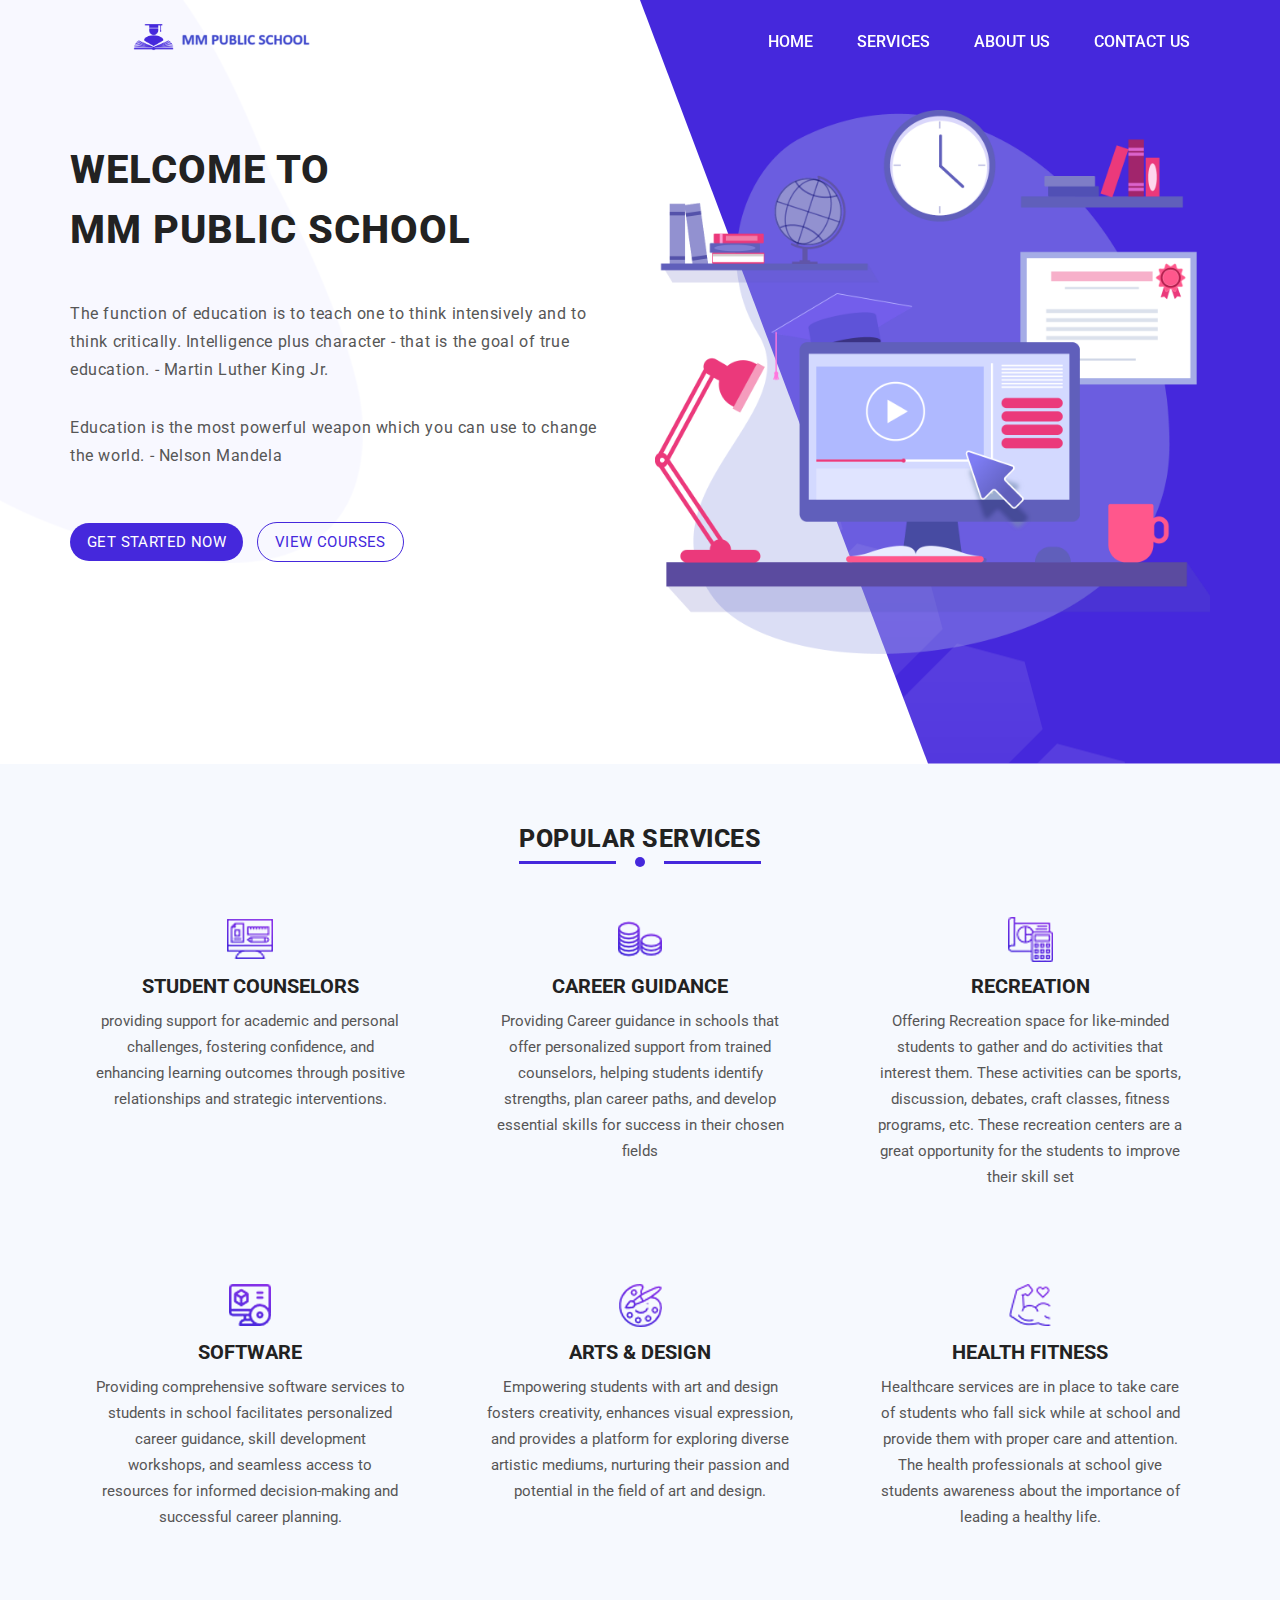
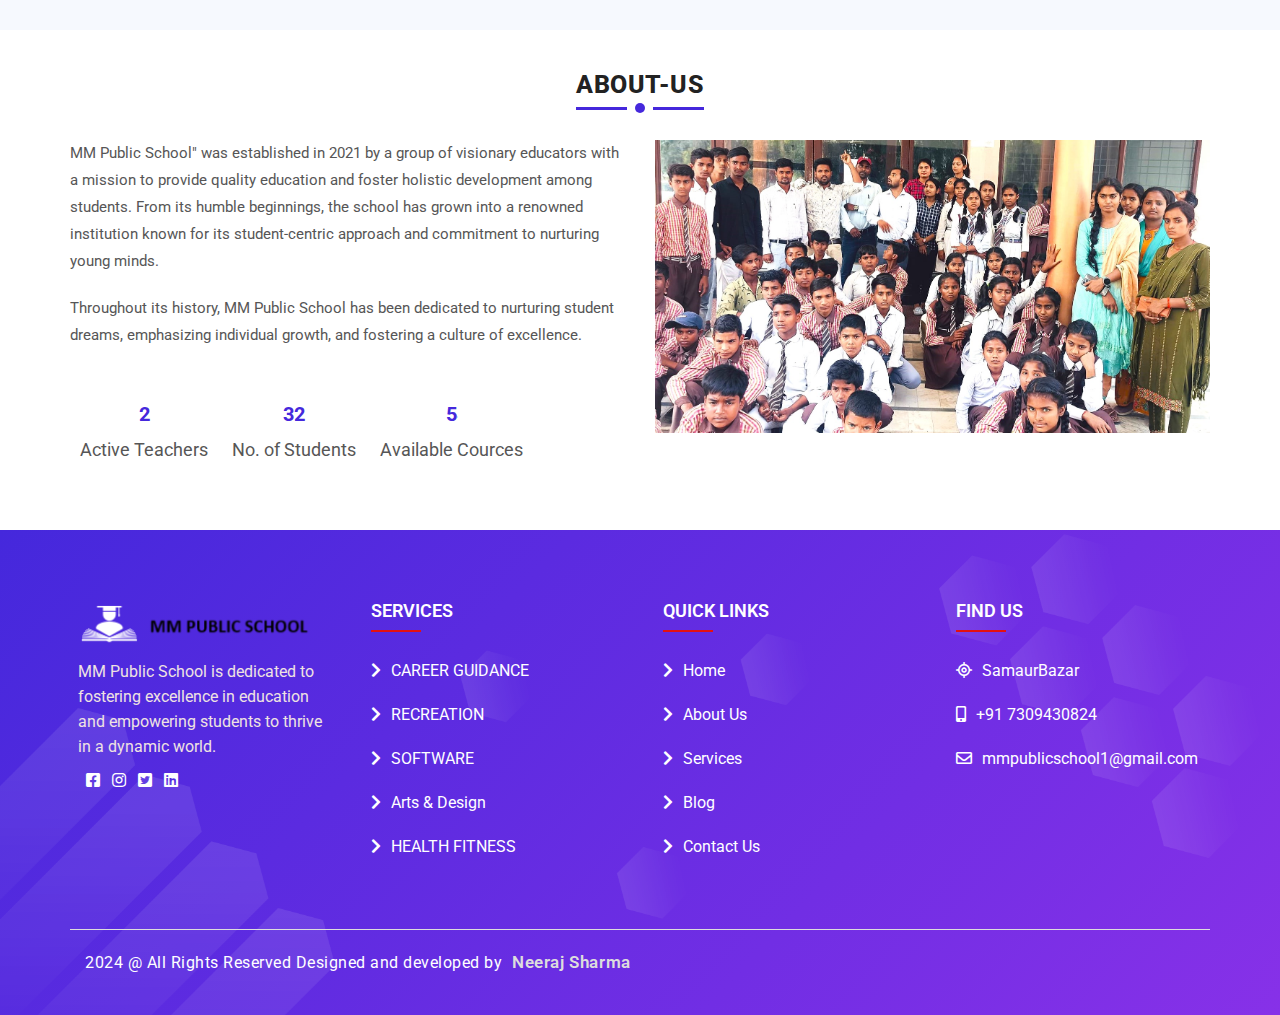
<file: index.html>
<!doctype html>
<html lang="en">

<head>
    <meta charset="utf-8">
    <meta name="viewport" content="width=device-width, initial-scale=1, shrink-to-fit=no">
    <title>School</title>
    <link rel="stylesheet" href="assets/css/bootstrap.min.css">
    <link rel="stylesheet" href="assets/css/all.min.css">
    <link rel="stylesheet" href="assets/css/style.css">
</head>

<body>

<!-- ======================header started====================== -->
    
    <header>
        <div class="my-nav">
            <div class="container">
                <div class="row">
                    <div class="nav-items">
                        <div class="menu-toggle"></div>
                        <div class="logo">
                            <img class="hide-scrol" src="assets/images/logo.png">
                            <img class="fixed-scrol" src="assets/images/logo-01.png">
                        </div>
                        <div class="menu-items">
                            <div class="menu">
                                <ul>
                                    <li><a href="index.html">Home</a></li>
                                    <li><a href="services.html">Services</a></li>
                                    <li><a href="about-us.html">About Us</a></li>
                                    
                                  <!--  <li><a href="blog.html">Blog</a></li> -->
                                    <li><a href="contact-us.html">Contact Us</a></li>
                                </ul>
                            </div>
                        </div>
                    </div>
                </div>
            </div>
        </div>
    </header>

    <!-- ================**Banner Section**================ -->

    <section class="banner">
        <div class="banner-wrapper-main"></div>
        <div class="container">
            <div class="row">
                <div class="slider-wrapper">
                    <div class="box-01">
                        <div class="content">
                            <h1>Welcome To <br>MM Public School</h1>
                            <p>The function of education is to teach one to think intensively and to think critically.
                                Intelligence plus character - that is the goal of true education. - Martin Luther King Jr.</p>

                            <p>Education is the most powerful weapon which you can use to change the world. - Nelson Mandela</p>    

                            <div class="btn-001">
                                <ul>
                                    <li><a href="#">GET STARTED NOW</a></li>
                                    <li><a href="#">VIEW COURSES</a></li>
                                </ul>
                            </div>
                        </div>
                    </div>
                    <div class="box-01">
                        <div class="slider-image">
                            <img src="assets/images/slider/1.png">
                        </div>
                    </div>
                </div>
            </div>
        </div>
    </section>

    <!-- ================**Category Section**================ -->

    <section class="bg-01">
        <div class="container">
            <div class="row">
                <div class="heading">
                    <h2>Popular Services</h2>
                    <span></span>
                </div>

                <div class="col-lg-4 col-md-4 col-sm-6 col-xs-12">
                    <div class="category-box">
                        <div class="my-card">
                            <ul>
                                <li>
                                    <img src="assets/images/icons/design.png">
                                    <h3>Student Counselors
                                    </h3>
                                    <p>
                                        providing support for academic and personal challenges, 
                                        fostering confidence, and enhancing 
                                        learning outcomes through positive relationships and strategic interventions.</p>

                                </li>
                            </ul>
                        </div>
                    </div>
                </div>

                <div class="col-lg-4 col-md-4 col-sm-6 col-xs-12">
                    <div class="category-box">
                        <div class="my-card">
                            <ul>
                                <li>
                                    <img src="assets/images/icons/coin.png">
                                    <h3>Career Guidance 
                                    </h3>
                                    <p>Providing Career guidance  in schools that offer personalized support from trained counselors,
                                         helping students identify strengths,
                                         plan career paths, and develop essential skills for success in their chosen fields</p>
                
                                </li>
                            </ul>
                        </div>
                    </div>
                </div>

                <div class="col-lg-4 col-md-4 col-sm-6 col-xs-12">
                    <div class="category-box">
                        <div class="my-card">
                            <ul>
                                <li>
                                    <img src="assets/images/icons/budget.png">
                                    <h3>Recreation </h3>
                                    <p>Offering Recreation space for like-minded students to gather and do activities that interest them. 
                                        These activities can be sports, discussion, debates, craft classes, fitness programs, etc.
                                        These recreation centers are a great opportunity for the students to improve their skill set </p>
                
                                </li>
                            </ul>
                        </div>
                    </div>
                </div>

                <div class="col-lg-4 col-md-4 col-sm-6 col-xs-12">
                    <div class="category-box">
                        <div class="my-card">
                            <ul>
                                <li>
                                    <img src="assets/images/icons/monitor.png">
                                    <h3>software</h3>
                                    <p>Providing comprehensive software services to students in school facilitates personalized career guidance, 
                                        skill development workshops, 
                                        and seamless access to resources for informed decision-making and successful career planning.</p>
                
                                </li>
                            </ul>
                        </div>
                    </div>
                </div>

                <div class="col-lg-4 col-md-4 col-sm-6 col-xs-12">
                    <div class="category-box">
                        <div class="my-card">
                            <ul>
                                <li>
                                    <img src="assets/images/icons/art.png">
                                    <h3>arts & design</h3>
                                    <p>Empowering students with art and design fosters creativity, enhances visual expression, 
                                        and provides a platform for 
                                        exploring diverse artistic mediums, nurturing their passion and potential in the field of art and design.</p>
                
                                </li>
                            </ul>
                        </div>
                    </div>
                </div>

              <!--  <div class="col-lg-4 col-md-4 col-sm-6 col-xs-12">
                    <div class="category-box">
                        <div class="my-card">
                            <ul>
                                <li>
                                    <img src="assets/images/icons/mail.png">
                                    <h3>Language Laboratories</h3>
                                    <p>Providing Language skills for students to express themselves and convey their ideas and opinions to others. 
                                        Language labs will have audio and visual tools to improve the language skills of students.</p>
                
                                </li>
                            </ul>
                        </div>
                    </div>
                </div> 

                <div class="col-lg-4 col-md-4 col-sm-6 col-xs-12">
                    <div class="category-box">
                        <div class="my-card">
                            <ul>
                                <li>
                                    <img src="assets/images/icons/photo.png">
                                    <h3>photography</h3>
                                    <p>Lorem ipsum dolor sit amet consectetur adipisicing elit.
                                        Facilis molestias excepturi fugit, similique laborum necessitatibus?</p>
                
                                </li>
                            </ul>
                        </div>
                    </div>
                </div> -->

                <div class="col-lg-4 col-md-4 col-sm-6 col-xs-12">
                    <div class="category-box">
                        <div class="my-card">
                            <ul>
                                <li>
                                    <img src="assets/images/icons/gym.png">
                                    <h3>health fitness</h3>
                                    <p>Healthcare services are in place to take care of students who fall sick while at school and provide them with proper care
                                         and attention. 
                                        The health professionals at school give students awareness about the importance of leading a healthy life.</p>
                
                                </li>
                            </ul>
                        </div>
                    </div>
                </div>

               <!-- <div class="col-lg-4 col-md-4 col-sm-6 col-xs-12">
                    <div class="category-box">
                        <div class="my-card">
                            <ul>
                                <li>
                                    <img src="assets/images/icons/account.png">
                                    <h3>lifestyle</h3>
                                    <p>Lorem ipsum dolor sit amet consectetur adipisicing elit.
                                        Facilis molestias excepturi fugit, similique laborum necessitatibus?</p>
                
                                </li>
                            </ul>
                        </div>
                    </div>
                </div>
            </div>
        </div>-->
    </section>

  <!-- ================**calculation Section**================ -->

  <section class="bg-02">
      <div class="container">
          <div class="row">
            <div class="heading">
                <h2>About-US</h2>
                <span></span>
            </div>
              <div class="col-lg-6 col-md-6 col-12">
                  <div class="cal-box">
                      <p>MM Public School" was established in 2021 by a group of visionary educators with a mission to provide 
                        quality education and foster holistic development among students. From its humble beginnings,
                        the school has grown into a renowned institution known for its student-centric 
                        approach and commitment to nurturing young minds.</p>

                        <p>Throughout its history, MM Public School has been dedicated to nurturing student dreams, 
                            emphasizing individual growth, and fostering a culture of excellence.</p>

                            <ol>
                                <li>
                                    <div class="_lk_bg_cd">
                                        <div class="counting" data-count="10">10+</div>
                                        <h5>Active Teachers</h5>
                                    </div>
                                </li>

                                <li>
                                    <div class="_lk_bg_cd">
                                        <div class="counting" data-count="130">130+</div>
                                        <h5>No. of Students</h5>
                                    </div>
                                </li>

                                <li>
                                    <div class="_lk_bg_cd">
                                        <div class="counting" data-count="20">20+</div>
                                        <h5>Available Cources</h5>
                                    </div>
                                </li>
                            </ol>
                  </div>
              </div>

              <div class="col-lg-6 col-md-6 col-12">
                <div class="cal-box">
                    <img src="assets/images/slider/mmschool.jpg">
                </div>
              </div>
          </div>
      </div>
  </section>

  <!-- ================**Team Section**================ -->

 <!--   <section class="bg-03">
        <div class="container">
            <div class="row">
                <div class="heading">
                    <h2>our team</h2>
                    <span></span>
                </div>

                <div class="col-lg-3 col-md-4 col-sm-6 col-6">
                    <div class="team-main-box">
                        <img src="assets/images/team/Rajeevsh.jpg">
                        <div class="team-content-box">
                            <h3>Rajeev Kumar Sharma</h3>
                            <b>Principal</b>
                            <b>7309430824</b>
                        </div>
                    </div>
                </div>

                <div class="col-lg-3 col-md-4 col-sm-6 col-6">
                    <div class="team-main-box">
                        <img src="assets/images/team/Rajeevsh.jpg">
                        <div class="team-content-box">
                            <h3>B.K. Singh</h3>
                            <b>Director</b>
                            <b>7054838932</b>
                        </div>
                    </div>
                </div>

                <div class="col-lg-3 col-md-4 col-sm-6 col-6">
                    <div class="team-main-box">
                        <img src="assets/images/team/Rajeevsh.jpg">
                        <div class="team-content-box">
                            <h3>Ranvijay Kumar Singh</h3>
                            <b>Managing Director</b>
                            <b>8874223764</b>
                        </div>
                    </div>
                </div>

                

             <div class="col-lg-3 col-md-4 col-sm-6 col-6">
                    <div class="team-main-box">
                        <img src="assets/images/team/Rajeevsh.jpg">
                        <div class="team-content-box">
                            <h3>Rajeev Sharma</h3>
                            <b>Principal</b>
                        </div>
                    </div>
                </div>
            </div>
        </div>
    </section> -->

    <!-- ================**Blog Section**================ -->

   <!-- <section class="bg-04">
        <div class="container">
            <div class="row">
                <div class="heading">
                    <h2>our news</h2>
                    <span></span>
                </div>

                <div class="col-lg-4 col-md-4 col-sm-6 col-12">
                    <article class="blog-sub">
                        <div class="blog-content">
                            <img src="assets/images/blog/img-02.jpg">
                        </div>
                        <div class="blog-content-section">
                            <div class="blo-content-title">
                                <h4>The National Minimum Wage Is An Important Part</h4>
                                <p>Lorem, ipsum dolor sit amet consectetur adipisicing elit. Neque at numquam, asperiores aut praesentium
                                    facilis ratione! Voluptatibus neque dignissimos ipsa atque veniam sint omnis in blanditiis, nemo fugit
                                    animi assumenda.</p>
                            </div>
                            <div class="blog-admin">
                                <ol>
                                    <li><i class="fal fa-user-tie"></i> By Admin</li>
                                    <li><i class="fal fa-calendar-alt"></i> july 28, 2020</li>
                                </ol>
                            </div>
                        </div>
                    </article>
                </div>

                <div class="col-lg-4 col-md-4 col-sm-6 col-12">
                    <article class="blog-sub">
                        <div class="blog-content">
                            <img src="assets/images/blog/img-03.jpg">
                        </div>
                        <div class="blog-content-section">
                            <div class="blo-content-title">
                                <h4>The National Minimum Wage Is An Important Part</h4>
                                <p>Lorem, ipsum dolor sit amet consectetur adipisicing elit. Neque at numquam, asperiores aut
                                    praesentium
                                    facilis ratione! Voluptatibus neque dignissimos ipsa atque veniam sint omnis in blanditiis, nemo
                                    fugit
                                    animi assumenda.</p>
                            </div>
                            <div class="blog-admin">
                                <ol>
                                    <li><i class="fal fa-user-tie"></i> By Admin</li>
                                    <li><i class="fal fa-calendar-alt"></i> july 28, 2020</li>
                                </ol>
                            </div>
                        </div>
                    </article>
                </div>

                <div class="col-lg-4 col-md-4 col-sm-6 col-12">
                    <article class="blog-sub">
                        <div class="blog-content">
                            <img src="assets/images/blog/img-01.jpg">
                        </div>
                        <div class="blog-content-section">
                            <div class="blo-content-title">
                                <h4>The National Minimum Wage Is An Important Part</h4>
                                <p>Lorem, ipsum dolor sit amet consectetur adipisicing elit. Neque at numquam, asperiores aut
                                    praesentium
                                    facilis ratione! Voluptatibus neque dignissimos ipsa atque veniam sint omnis in blanditiis, nemo
                                    fugit
                                    animi assumenda.</p>
                            </div>
                            <div class="blog-admin">
                                <ol>
                                    <li><i class="fal fa-user-tie"></i> By Admin</li>
                                    <li><i class="fal fa-calendar-alt"></i> july 28, 2020</li>
                                </ol>
                            </div>
                        </div>
                    </article>
                </div>
            </div>
        </div>
    </section> -->  

    <!-- ================**Footer**================ -->

    <footer>
        <div class="container">
            <div class="row">
                <div class="col-lg-3 col-md-3 col-sm-4 col-xs-6">
                    <div class="_kl_ds_we">
                        <div class="head-footer">
                            <img src="assets/images/logo-01.png">
                            <p>MM Public School is dedicated to fostering excellence in education 
                                and empowering students to thrive in a dynamic world.</p>
                            <ol>
                                <li><i class="fab fa-facebook-square"></i></li>
                                <li><i class="fab fa-instagram"></i></li>
                                <li><i class="fab fa-twitter-square"></i></li>
                                <li><i class="fab fa-linkedin"></i></li>
                            </ol>
                        </div>
                    </div>
                </div>
    
                <div class="col-lg-3 col-md-3 col-sm-4 col-xs-6">
                    <div class="_kl_ds_we">
                        <div class="head-footer">
                            <h3>Services</h3>
                            <ul>
                                <li><i class="fas fa-chevron-right"></i>CAREER GUIDANCE
                                </li>
                                <li><i class="fas fa-chevron-right"></i>RECREATION
                                </li>
                                <li><i class="fas fa-chevron-right"></i>SOFTWARE</li>
                                <li><i class="fas fa-chevron-right"></i>Arts & Design</li>
                                <li><i class="fas fa-chevron-right"></i>HEALTH FITNESS
                                </li>
                            </ul>
                        </div>
                    </div>
                </div>
    
                <div class="col-lg-3 col-md-3 col-sm-4 col-xs-6">
                    <div class="_kl_ds_we">
                        <div class="head-footer">
                            <h3>Quick links</h3>
                            <ul>
                               <!-- <li><i class="fas fa-chevron-right"></i><a href="index.html">Home</a></li> -->
                                <li><i class="fas fa-chevron-right"></i>Home</li>
                                <li><i class="fas fa-chevron-right"></i>About Us</li>
                                <li><i class="fas fa-chevron-right"></i>Services</li>
                                <li><i class="fas fa-chevron-right"></i>Blog</li>
                                <li><i class="fas fa-chevron-right"></i>Contact Us</li>
                            </ul>
                        </div>
                    </div>
                </div>
    
                <div class="col-lg-3 col-md-3 col-sm-4 col-xs-6">
                    <div class="_kl_ds_we">
                        <div class="head-footer">
                            <h3>find us</h3>
                            <ul class="un-hover">
                                <li><i class="far fa-location"></i>SamaurBazar</li>
                                <li><i class="fas fa-mobile-alt"></i>+91 7309430824</li>
                                <li><i class="far fa-envelope"></i>mmpublicschool1@gmail.com</li>
                            </ul>
                        </div>
                    </div>
                </div>
                <div class="col-12">
                    <div class="row _pl_we_sq">
                        <div class="col-12">
                            <div class="last-01">
                                <p>2024 @ All Rights Reserved Designed and developed by<a href="https://www.linkedin.com/in/neeraj-kumar-sharma-a4734b280/">Neeraj Sharma</a></p>
                            </div>
                        </div>
                    </div>
                </div>
            </div>
        </div>
    </footer>

</body>
<script src="assets/js/jquery-3.2.1.min.js"></script>
<script src="assets/js/popper.min.js"></script>
<script src="assets/js/bootstrap.min.js"></script>
<script src="assets/js/script.js"></script>
</html>
</file>
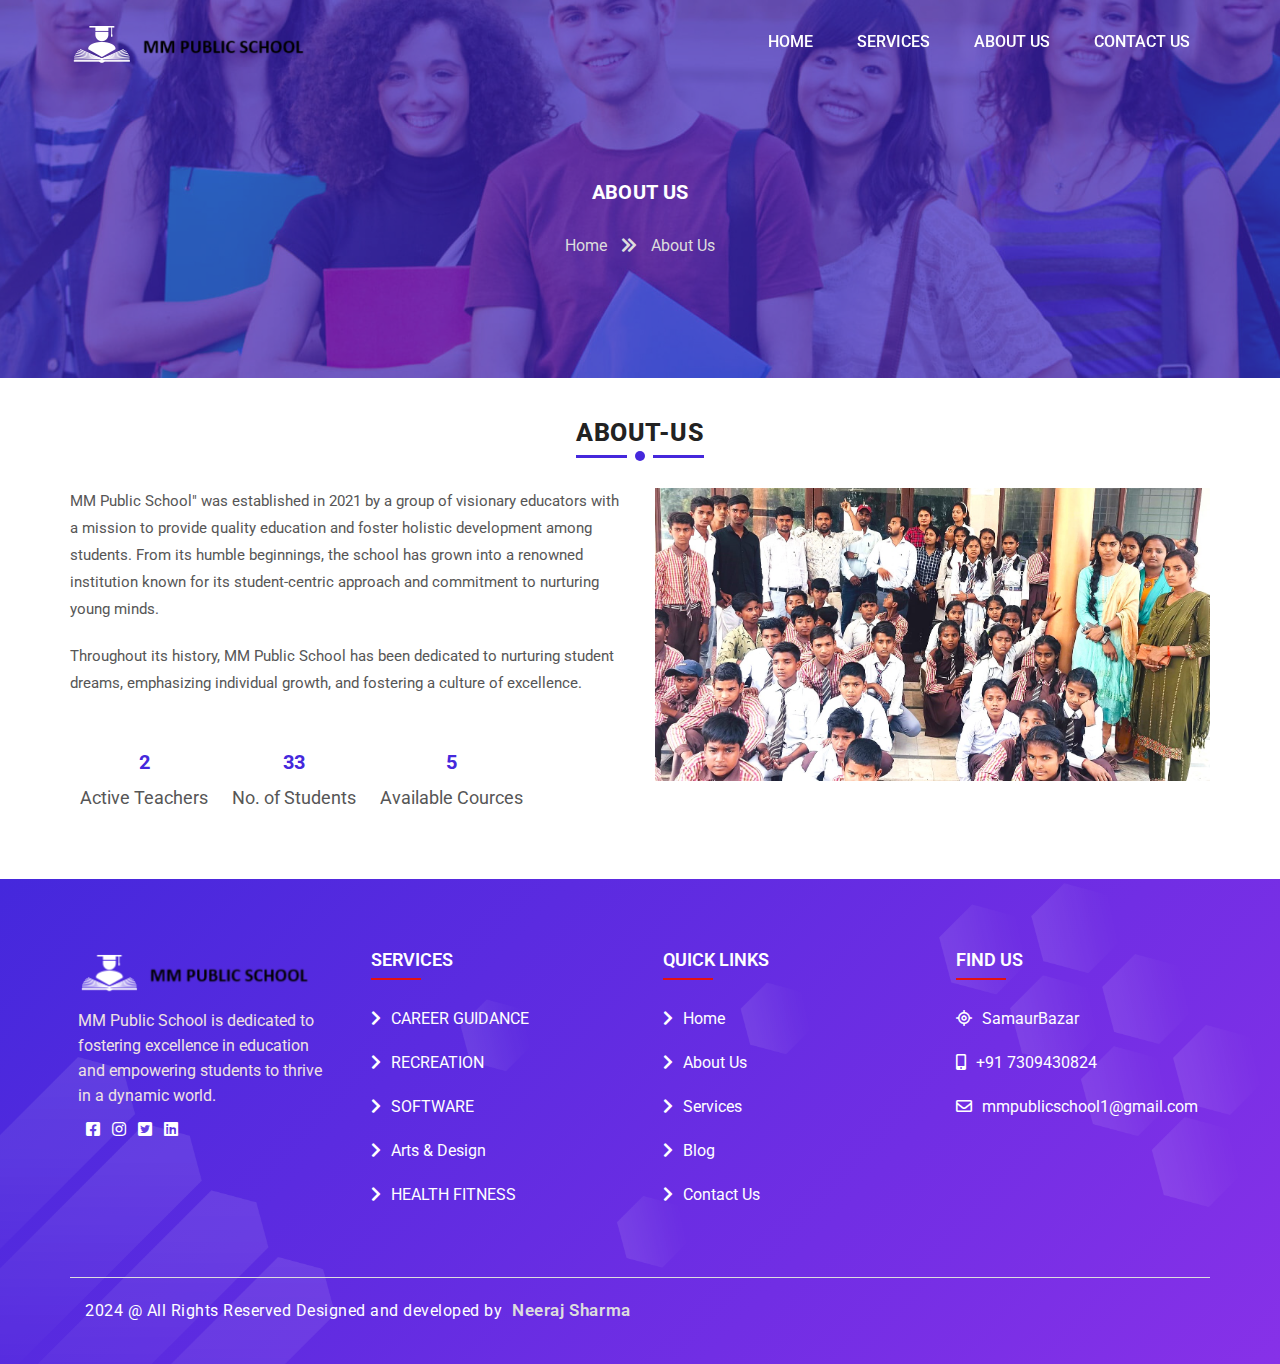
<file: about-us.html>
<!doctype html>
<html lang="en">

<head>
    <meta charset="utf-8">
    <meta name="viewport" content="width=device-width, initial-scale=1, shrink-to-fit=no">
    <title>School</title>
    <link rel="stylesheet" href="assets/css/bootstrap.min.css">
    <link rel="stylesheet" href="assets/css/all.min.css">
    <link rel="stylesheet" href="assets/css/style.css">
</head>

<body>


    <!-- ======================header started====================== -->
    
    <header>
        <div class="my-nav">
            <div class="container">
                <div class="row">
                    <div class="nav-items">
                        <div class="menu-toggle"></div>
                        <div class="logo">
                            <img class="hide-scrol" style="display:none;" src="assets/images/logo.png">
                            <img class="fixed-scrol" style="display:block;" src="assets/images/logo-01.png">
                        </div>
                        <div class="menu-items">
                            <div class="menu">
                                <ul>
                                    <li><a href="index.html">Home</a></li>
                                    <li><a href="services.html">Services</a></li>
                                    <li><a href="about-us.html">About Us</a></li>
                                    <!-- <li><a href="blog.html">Blog</a></li>-->
                                    <li><a href="contact-us.html">Contact Us</a></li>
                                </ul>
                            </div>
                        </div>
                    </div>
                </div>
            </div>
        </div>
    </header>

    <section class="abt-01">
        <div class="container">
            <div class="row">
                <div class="col-12">
                    <div class="seting">
                        <h3>About us</h3>
                        <ol>
                            <li>Home <i class="fas fa-chevron-double-right"></i></li>
                            <li>About Us</li>
                        </ol>
                    </div>
                </div>
            </div>
        </div>
    </section>

    <!-- ================**calculation Section**================ -->
    
    <section class="bg-02">
        <div class="container">
            <div class="row">
                <div class="heading">
                    <h2>About-US</h2>
                    <span></span>
                </div>
                <div class="col-lg-6 col-md-6 col-12">
                    <div class="cal-box">
                        <p>MM Public School" was established in 2021 by a group of visionary educators with a mission to provide 
                            quality education and foster holistic development among students. From its humble beginnings,
                            the school has grown into a renowned institution known for its student-centric 
                            approach and commitment to nurturing young minds.</p>
    
                        <p>Throughout its history, MM Public School has been dedicated to nurturing student dreams, 
                            emphasizing individual growth, and fostering a culture of excellence. </p>
    
                        <ol>
                            <li>
                                <div class="_lk_bg_cd">
                                    <div class="counting" data-count="10">10+</div>
                                    <h5>Active Teachers</h5>
                                </div>
                            </li>
    
                            <li>
                                <div class="_lk_bg_cd">
                                    <div class="counting" data-count="130">130+</div>
                                    <h5>No. of Students</h5>
                                </div>
                            </li>
    
                            <li>
                                <div class="_lk_bg_cd">
                                    <div class="counting" data-count="20">20+</div>
                                    <h5>Available Cources</h5>
                                </div>
                            </li>
                        </ol>
                    </div>
                </div>
    
                <div class="col-lg-6 col-md-6 col-12">
                    <div class="cal-box">
                        <img src="assets/images/slider/mmschool.jpg">
                    </div>
                </div>
            </div>
        </div>
    </section>

    <!-- ================**Team Section**================ -->
    
  <!-- <section class="bg-03">
        <div class="container">
            <div class="row">
                <div class="heading">
                    <h2>our team</h2>
                    <span></span>
                </div>

                <div class="col-lg-3 col-md-4 col-sm-6 col-6">
                    <div class="team-main-box">
                        <img src="assets/images/team/Rajeevsh.jpg">
                        <div class="team-content-box">
                            <h3>Rajeev Kumar Sharma</h3>
                            <b>Principal</b>
                            <b>7309430824</b>
                        </div>
                    </div>
                </div>

                <div class="col-lg-3 col-md-4 col-sm-6 col-6">
                    <div class="team-main-box">
                        <img src="assets/images/team/Rajeevsh.jpg">
                        <div class="team-content-box">
                            <h3>B.K. Singh</h3>
                            <b>Director</b>
                            <b>7054838932</b>
                        </div>
                    </div>
                </div>

                <div class="col-lg-3 col-md-4 col-sm-6 col-6">
                    <div class="team-main-box">
                        <img src="assets/images/team/Rajeevsh.jpg">
                        <div class="team-content-box">
                            <h3>Ranvijay Kumar Singh</h3>
                            <b>Managing Director</b>
                            <b>8874223764</b>
                        </div>
                    </div>
                </div>

             <div class="col-lg-3 col-md-4 col-sm-6 col-6">
                    <div class="team-main-box">
                        <img src="assets/images/team/Rajeevsh.jpg">
                        <div class="team-content-box">
                            <h3>Rajeev Sharma</h3>
                            <b>Principal</b>
                        </div>
                    </div>
                </div>
            </div>
        </div>
    </section>-->
    <!-- ================**Footer**================ -->
    
    <footer>
        <div class="container">
            <div class="row">
                <div class="col-lg-3 col-md-3 col-sm-4 col-xs-6">
                    <div class="_kl_ds_we">
                        <div class="head-footer">
                            <img src="assets/images/logo-01.png">
                            <p>MM Public School is dedicated to fostering excellence in education 
                                and empowering students to thrive in a dynamic world.</p>
                            <ol>
                                <li><i class="fab fa-facebook-square"></i></li>
                                <li><i class="fab fa-instagram"></i></li>
                                <li><i class="fab fa-twitter-square"></i></li>
                                <li><i class="fab fa-linkedin"></i></li>
                            </ol>
                        </div>
                    </div>
                </div>
    
                <div class="col-lg-3 col-md-3 col-sm-4 col-xs-6">
                    <div class="_kl_ds_we">
                        <div class="head-footer">
                            <h3>Services</h3>
                            <ul>
                                <li><i class="fas fa-chevron-right"></i>CAREER GUIDANCE
                                </li>
                                <li><i class="fas fa-chevron-right"></i>RECREATION
                                </li>
                                <li><i class="fas fa-chevron-right"></i>SOFTWARE</li>
                                <li><i class="fas fa-chevron-right"></i>Arts & Design</li>
                                <li><i class="fas fa-chevron-right"></i>HEALTH FITNESS
                                </li>
                            </ul>
                        </div>
                    </div>
                </div>
    
                <div class="col-lg-3 col-md-3 col-sm-4 col-xs-6">
                    <div class="_kl_ds_we">
                        <div class="head-footer">
                            <h3>Quick links</h3>
                            <ul>
                                <li><i class="fas fa-chevron-right"></i>Home</li>
                                <li><i class="fas fa-chevron-right"></i>About Us</li>
                                <li><i class="fas fa-chevron-right"></i>Services</li>
                                <li><i class="fas fa-chevron-right"></i>Blog</li>
                                <li><i class="fas fa-chevron-right"></i>Contact Us</li>
                            </ul>
                        </div>
                    </div>
                </div>
    
                <div class="col-lg-3 col-md-3 col-sm-4 col-xs-6">
                    <div class="_kl_ds_we">
                        <div class="head-footer">
                            <h3>find us</h3>
                            <ul class="un-hover">
                                <li><i class="far fa-location"></i>SamaurBazar</li>
                                <li><i class="fas fa-mobile-alt"></i>+91 7309430824</li>
                                <li><i class="far fa-envelope"></i>mmpublicschool1@gmail.com</li>
                            </ul>
                        </div>
                    </div>
                </div>
                <div class="col-12">
                    <div class="row _pl_we_sq">
                        <div class="col-12">
                            <div class="last-01">
                                <p>2024 @ All Rights Reserved Designed and developed by<a href="https://www.linkedin.com/in/neeraj-kumar-sharma-a4734b280/">Neeraj Sharma</a></p>

                            </div>
                        </div>
                    </div>
                </div>
            </div>
        </div>
    </footer>

</body>

<script src="assets/js/jquery-3.2.1.min.js"></script>
<script src="assets/js/popper.min.js"></script>
<script src="assets/js/bootstrap.min.js"></script>
<script src="assets/js/script.js"></script>
</html>
</file>
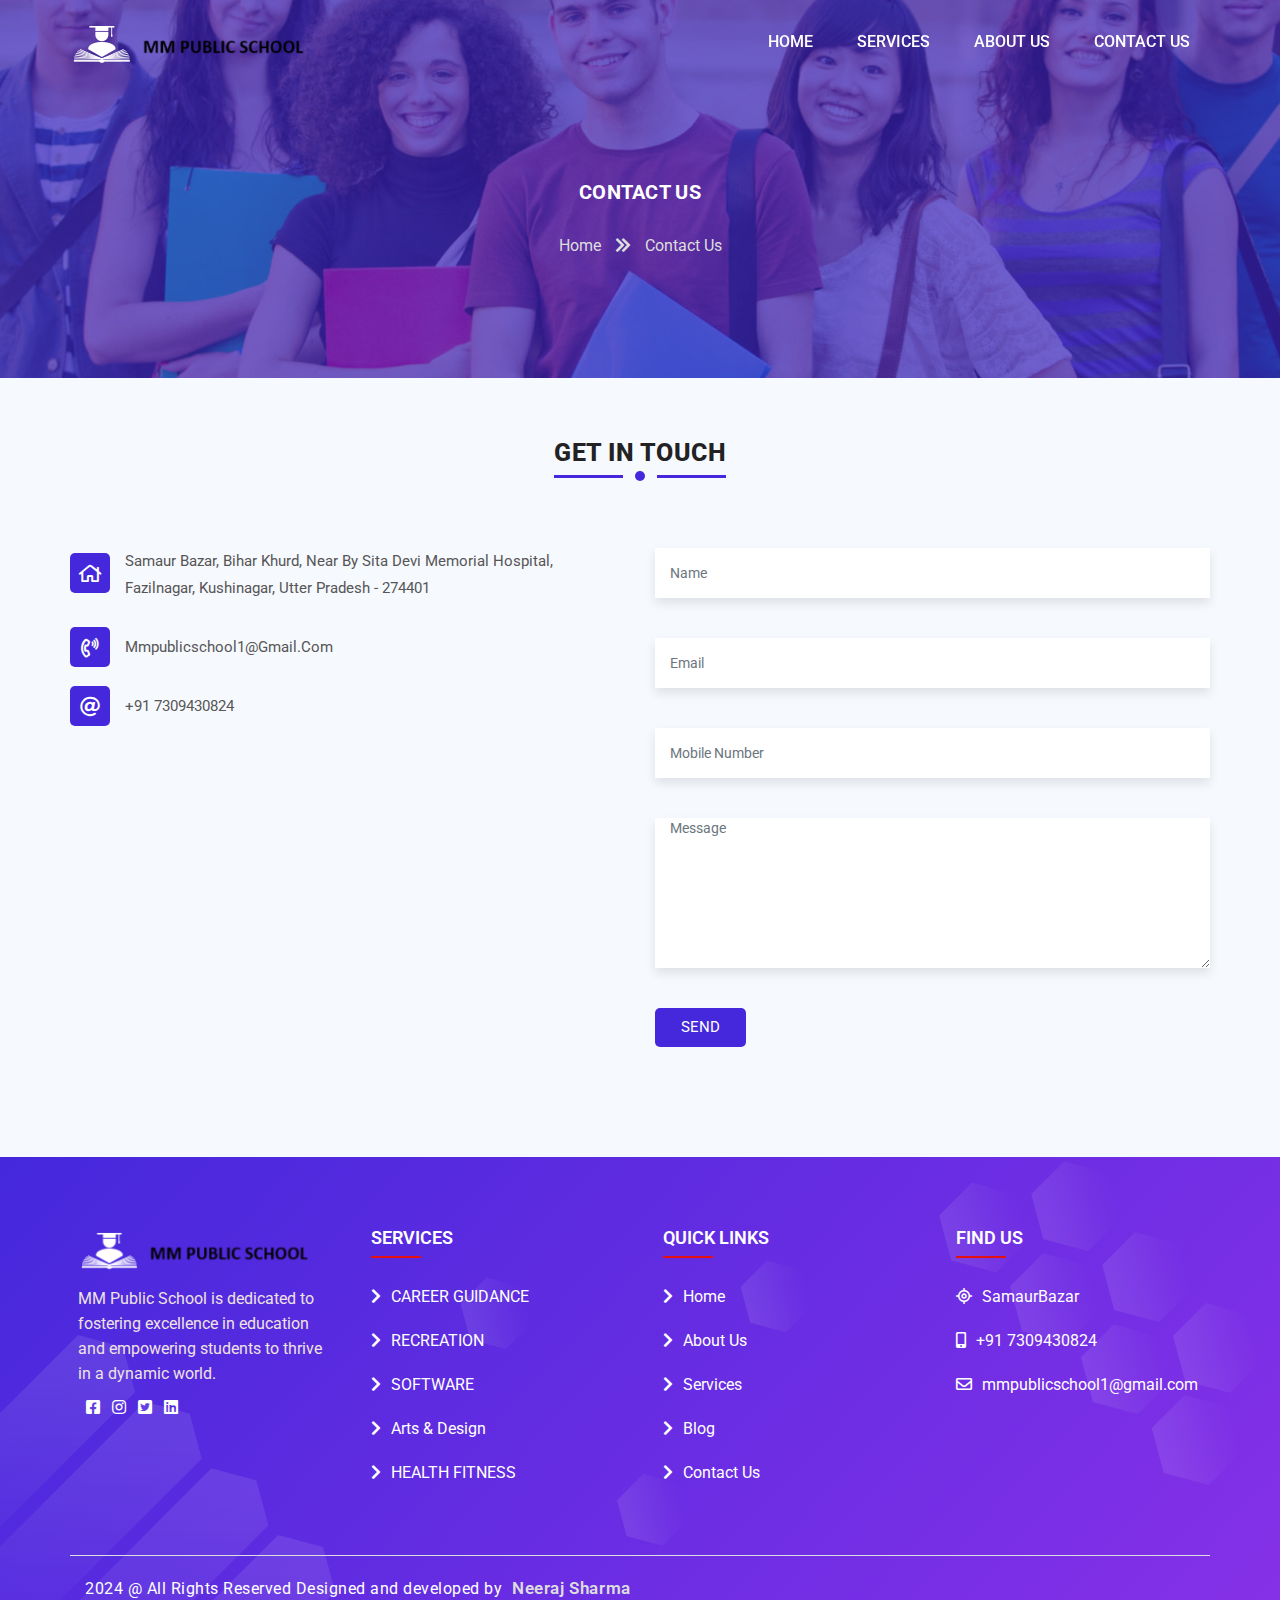
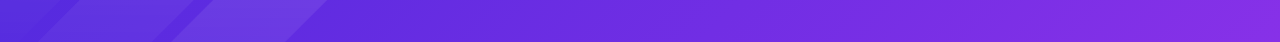
<file: contact-us.html>
<!doctype html>
<html lang="en">

<head>
    <meta charset="utf-8">
    <meta name="viewport" content="width=device-width, initial-scale=1, shrink-to-fit=no">
    <title>School</title>
    <link rel="stylesheet" href="assets/css/bootstrap.min.css">
    <link rel="stylesheet" href="assets/css/all.min.css">
    <link rel="stylesheet" href="assets/css/style.css">
</head>

<body>


    <!-- ======================header started====================== -->

    <header>
        <div class="my-nav">
            <div class="container">
                <div class="row">
                    <div class="nav-items">
                        <div class="menu-toggle"></div>
                        <div class="logo">
                            <img class="hide-scrol" style="display:none;" src="assets/images/logo.png">
                            <img class="fixed-scrol" style="display:block;" src="assets/images/logo-01.png">
                        </div>
                        <div class="menu-items">
                            <div class="menu">
                                <ul>
                                    <li><a href="index.html">Home</a></li>
                                    <li><a href="services.html">Services</a></li>
                                    <li><a href="about-us.html">About Us</a></li>
                                  <!--  <li><a href="blog.html">Blog</a></li> -->
                                    <li><a href="contact-us.html">Contact Us</a></li>
                                </ul>
                            </div>
                        </div>
                    </div>
                </div>
            </div>
        </div>
    </header>

    <section class="abt-01">
        <div class="container">
            <div class="row">
                <div class="col-12">
                    <div class="seting">
                        <h3>Contact us</h3>
                        <ol>
                            <li>Home <i class="fas fa-chevron-double-right"></i></li>
                            <li>Contact Us</li>
                        </ol>
                    </div>
                </div>
            </div>
        </div>
    </section>

    <!-- ================**Contact  Section**================ -->

    <section class="bg-001">
        <div class="container">
            <div class="row">
                <div class="heading">
                    <h2>Get In Touch</h2>
                    <span></span>
                </div>

                <div class="col-lg-6 col-md-6 col-12">
                    <div class="contact-box">
                        <ul>
                            <li>Samaur Bazar, Bihar Khurd, near by Sita Devi Memorial Hospital, Fazilnagar,
                                Kushinagar, Utter Pradesh - 274401
                            </li>
                            <li>mmpublicschool1@gmail.com</li>
                            <li>+91 7309430824</li>
                        </ul>
                    </div>
                </div>

                <div class="col-lg-6 col-md-6 col-12">
                    <div class="contact-box">
                        <form action="" class="my-form">
                            <div class="form-group">
                                <input type="name" class="form-control" placeholder="Name">
                            </div>

                            <div class="form-group">
                                <input type="email" class="form-control" placeholder="Email">
                            </div>

                            <div class="form-group">
                                <input type="text" class="form-control" placeholder="Mobile Number">
                            </div>

                            <div class="form-group">
                                <textarea class="form-control" name="message" placeholder="Message"></textarea>
                            </div>

                            <div class="form-group">
                                <div class="link">
                                    <a href="#">Send</a>
                                </div>
                            </div>
                        </form>
                    </div>
                </div>
            </div>
        </div>
    </section>

    <!-- ================**Footer**================ -->

    <footer>
        <div class="container">
            <div class="row">
                <div class="col-lg-3 col-md-3 col-sm-4 col-xs-6">
                    <div class="_kl_ds_we">
                        <div class="head-footer">
                            <img src="assets/images/logo-01.png">
                            <p>MM Public School is dedicated to fostering excellence in education 
                                and empowering students to thrive in a dynamic world.</p>
                            <ol>
                                <li><i class="fab fa-facebook-square"></i></li>
                                <li><i class="fab fa-instagram"></i></li>
                                <li><i class="fab fa-twitter-square"></i></li>
                                <li><i class="fab fa-linkedin"></i></li>
                            </ol>
                        </div>
                    </div>
                </div>

                <div class="col-lg-3 col-md-3 col-sm-4 col-xs-6">
                    <div class="_kl_ds_we">
                        <div class="head-footer">
                            <h3>Services</h3>
                            <ul>
                                <li><i class="fas fa-chevron-right"></i>CAREER GUIDANCE
                                </li>
                                <li><i class="fas fa-chevron-right"></i>RECREATION
                                </li>
                                <li><i class="fas fa-chevron-right"></i>SOFTWARE</li>
                                <li><i class="fas fa-chevron-right"></i>Arts & Design</li>
                                <li><i class="fas fa-chevron-right"></i>HEALTH FITNESS
                                </li>
                            </ul>
                        </div>
                    </div>
                </div>

                <div class="col-lg-3 col-md-3 col-sm-4 col-xs-6">
                    <div class="_kl_ds_we">
                        <div class="head-footer">
                            <h3>Quick links</h3>
                            <ul>
                                <li><i class="fas fa-chevron-right"></i>Home</li>
                                <li><i class="fas fa-chevron-right"></i>About Us</li>
                                <li><i class="fas fa-chevron-right"></i>Services</li>
                                <li><i class="fas fa-chevron-right"></i>Blog</li>
                                <li><i class="fas fa-chevron-right"></i>Contact Us</li>
                            </ul>
                        </div>
                    </div>
                </div>

                <div class="col-lg-3 col-md-3 col-sm-4 col-xs-6">
                    <div class="_kl_ds_we">
                        <div class="head-footer">
                            <h3>find us</h3>
                            <ul class="un-hover">
                                <li><i class="far fa-location"></i>SamaurBazar</li>
                                <li><i class="fas fa-mobile-alt"></i>+91 7309430824</li>
                                <li><i class="far fa-envelope"></i>mmpublicschool1@gmail.com</li>
                            </ul>
                        </div>
                    </div>
                </div>
                <div class="col-12">
                    <div class="row _pl_we_sq">
                        <div class="col-12">
                            <div class="last-01">
                                <p>2024 @ All Rights Reserved Designed and developed by<a href="https://www.linkedin.com/in/neeraj-kumar-sharma-a4734b280/">Neeraj Sharma</a></p>

                            </div>
                        </div>
                    </div>
                </div>
            </div>
        </div>
    </footer>

</body>

<script src="assets/js/jquery-3.2.1.min.js"></script>
<script src="assets/js/popper.min.js"></script>
<script src="assets/js/bootstrap.min.js"></script>
<script src="assets/js/script.js"></script>

</html>
</file>
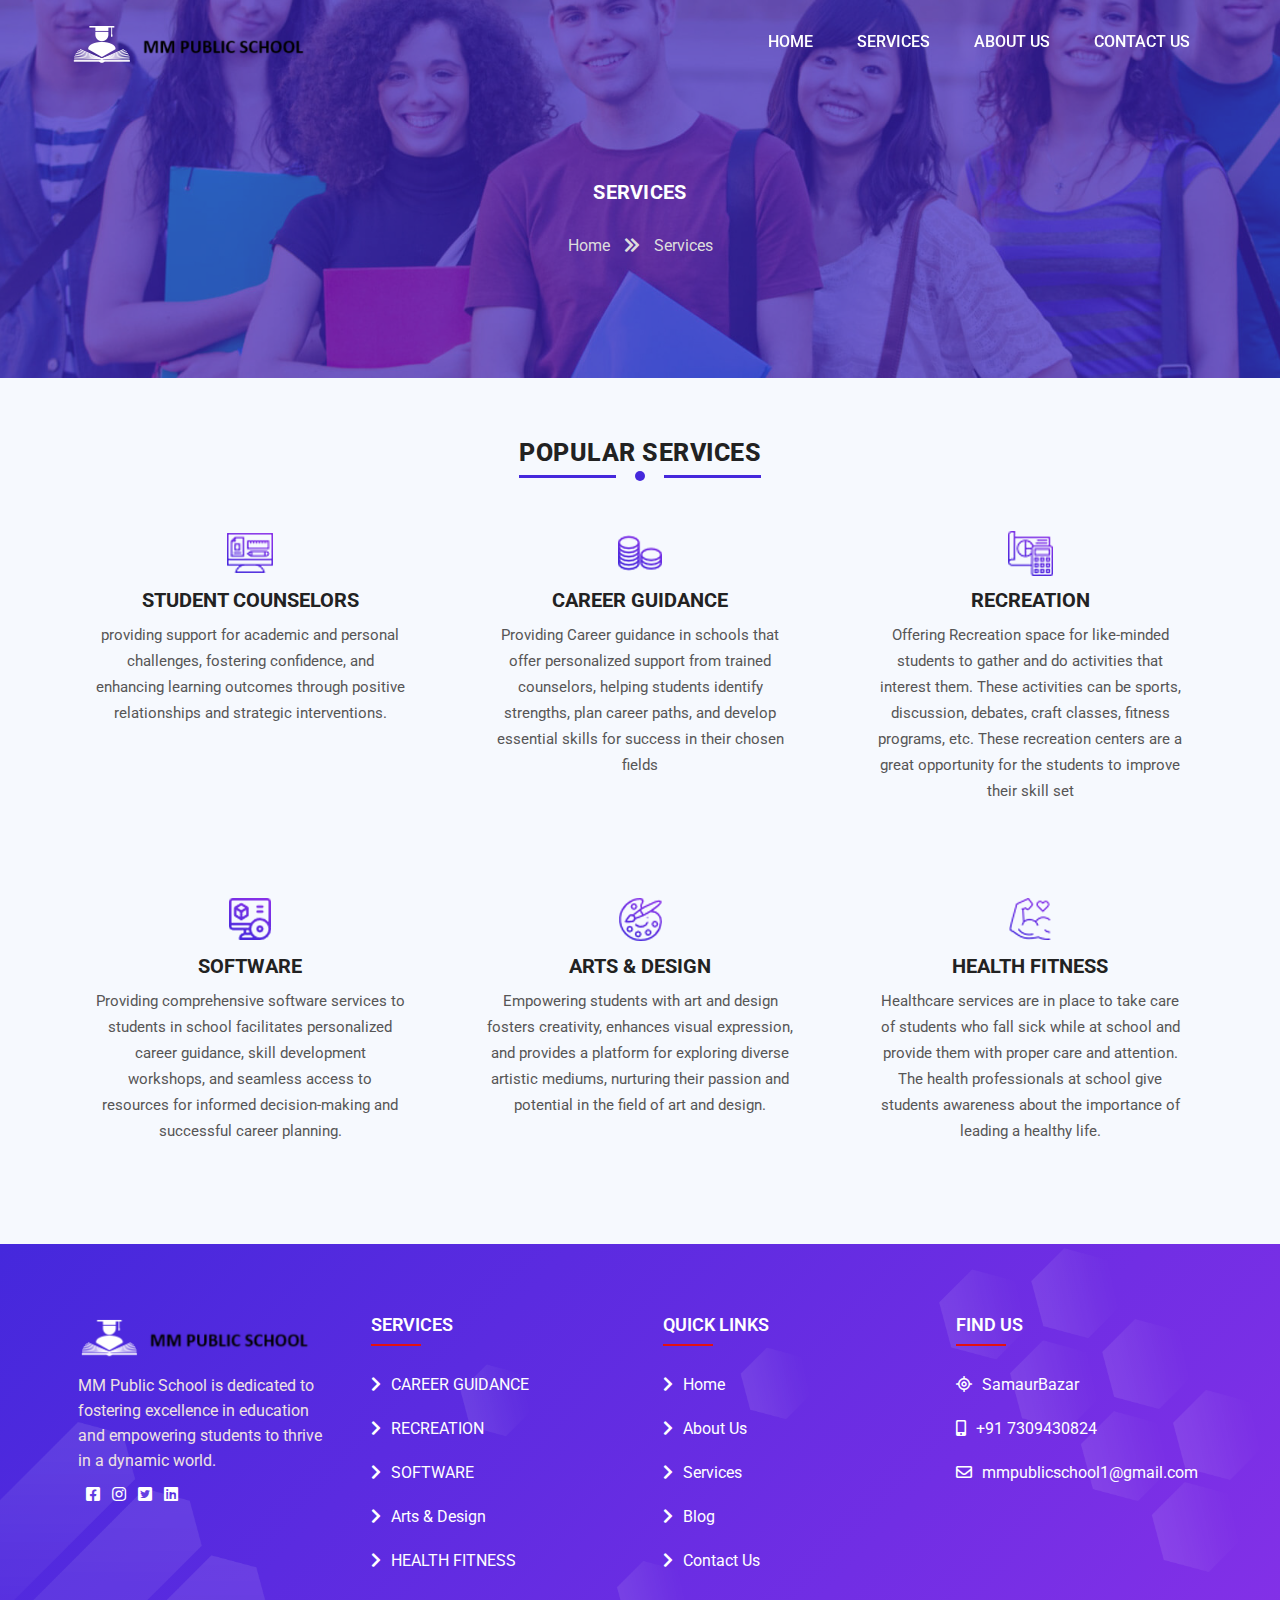
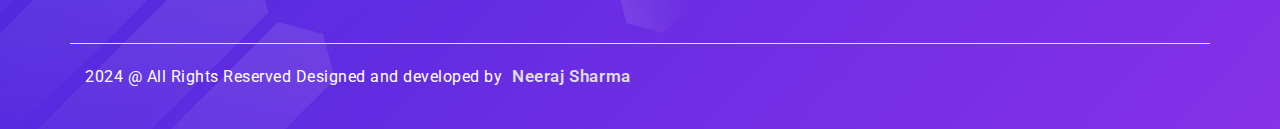
<file: services.html>
<!doctype html>
<html lang="en">

<head>
    <meta charset="utf-8">
    <meta name="viewport" content="width=device-width, initial-scale=1, shrink-to-fit=no">
    <title>School</title>
    <link rel="stylesheet" href="assets/css/bootstrap.min.css">
    <link rel="stylesheet" href="assets/css/all.min.css">
    <link rel="stylesheet" href="assets/css/owl.carousel.min.css">
    <link rel="stylesheet" href="assets/css/owl.carousel.css">
    <link rel="stylesheet" href="assets/css/style.css">
</head>
<body>


    <!-- ======================header started====================== -->

    <header>
        <div class="my-nav">
            <div class="container">
                <div class="row">
                    <div class="nav-items">
                        <div class="menu-toggle"></div>
                        <div class="logo">
                            <img class="hide-scrol" style="display:none;" src="assets/images/logo.png">
                            <img class="fixed-scrol" style="display:block;" src="assets/images/logo-01.png">
                        </div>
                        <div class="menu-items">
                            <div class="menu">
                                <ul>
                                    <li><a href="index.html">Home</a></li>
                                    <li><a href="services.html">Services</a></li>
                                    <li><a href="about-us.html">About Us</a></li>
                                    <!--<li><a href="blog.html">Blog</a></li>-->
                                    <li><a href="contact-us.html">Contact Us</a></li>
                                </ul>
                            </div>
                        </div>
                    </div>
                </div>
            </div>
        </div>
    </header>

    <section class="abt-01">
        <div class="container">
            <div class="row">
                <div class="col-12">
                    <div class="seting">
                        <h3>Services</h3>
                        <ol>
                            <li>Home <i class="fas fa-chevron-double-right"></i></li>
                            <li>Services</li>
                        </ol>
                    </div>
                </div>
            </div>
        </div>
    </section>

    <!-- ================**Category Section**================ -->
    <section class="bg-01">
        <div class="container">
            <div class="row">
                <div class="heading">
                    <h2>Popular Services</h2>
                    <span></span>
                </div>

                <div class="col-lg-4 col-md-4 col-sm-6 col-xs-12">
                    <div class="category-box">
                        <div class="my-card">
                            <ul>
                                <li>
                                    <img src="assets/images/icons/design.png">
                                    <h3>Student Counselors
                                    </h3>
                                    <p>
                                        providing support for academic and personal challenges, 
                                        fostering confidence, and enhancing 
                                        learning outcomes through positive relationships and strategic interventions.</p>

                                </li>
                            </ul>
                        </div>
                    </div>
                </div>

                <div class="col-lg-4 col-md-4 col-sm-6 col-xs-12">
                    <div class="category-box">
                        <div class="my-card">
                            <ul>
                                <li>
                                    <img src="assets/images/icons/coin.png">
                                    <h3>Career Guidance 
                                    </h3>
                                    <p>Providing Career guidance  in schools that offer personalized support from trained counselors,
                                         helping students identify strengths,
                                         plan career paths, and develop essential skills for success in their chosen fields</p>
                
                                </li>
                            </ul>
                        </div>
                    </div>
                </div>

                <div class="col-lg-4 col-md-4 col-sm-6 col-xs-12">
                    <div class="category-box">
                        <div class="my-card">
                            <ul>
                                <li>
                                    <img src="assets/images/icons/budget.png">
                                    <h3>Recreation </h3>
                                    <p>Offering Recreation space for like-minded students to gather and do activities that interest them. 
                                        These activities can be sports, discussion, debates, craft classes, fitness programs, etc.
                                        These recreation centers are a great opportunity for the students to improve their skill set </p>
                
                                </li>
                            </ul>
                        </div>
                    </div>
                </div>

                <div class="col-lg-4 col-md-4 col-sm-6 col-xs-12">
                    <div class="category-box">
                        <div class="my-card">
                            <ul>
                                <li>
                                    <img src="assets/images/icons/monitor.png">
                                    <h3>software</h3>
                                    <p>Providing comprehensive software services to students in school facilitates personalized career guidance, 
                                        skill development workshops, 
                                        and seamless access to resources for informed decision-making and successful career planning.</p>
                
                                </li>
                            </ul>
                        </div>
                    </div>
                </div>

                <div class="col-lg-4 col-md-4 col-sm-6 col-xs-12">
                    <div class="category-box">
                        <div class="my-card">
                            <ul>
                                <li>
                                    <img src="assets/images/icons/art.png">
                                    <h3>arts & design</h3>
                                    <p>Empowering students with art and design fosters creativity, enhances visual expression, 
                                        and provides a platform for 
                                        exploring diverse artistic mediums, nurturing their passion and potential in the field of art and design.</p>
                
                                </li>
                            </ul>
                        </div>
                    </div>
                </div>

              <!--  <div class="col-lg-4 col-md-4 col-sm-6 col-xs-12">
                    <div class="category-box">
                        <div class="my-card">
                            <ul>
                                <li>
                                    <img src="assets/images/icons/mail.png">
                                    <h3>Language Laboratories</h3>
                                    <p>Providing Language skills for students to express themselves and convey their ideas and opinions to others. 
                                        Language labs will have audio and visual tools to improve the language skills of students.</p>
                
                                </li>
                            </ul>
                        </div>
                    </div>
                </div> 

                <div class="col-lg-4 col-md-4 col-sm-6 col-xs-12">
                    <div class="category-box">
                        <div class="my-card">
                            <ul>
                                <li>
                                    <img src="assets/images/icons/photo.png">
                                    <h3>photography</h3>
                                    <p>Lorem ipsum dolor sit amet consectetur adipisicing elit.
                                        Facilis molestias excepturi fugit, similique laborum necessitatibus?</p>
                
                                </li>
                            </ul>
                        </div>
                    </div>
                </div> -->

                <div class="col-lg-4 col-md-4 col-sm-6 col-xs-12">
                    <div class="category-box">
                        <div class="my-card">
                            <ul>
                                <li>
                                    <img src="assets/images/icons/gym.png">
                                    <h3>health fitness</h3>
                                    <p>Healthcare services are in place to take care of students who fall sick while at school and provide them with proper care
                                         and attention. 
                                        The health professionals at school give students awareness about the importance of leading a healthy life.</p>
                
                                </li>
                            </ul>
                        </div>
                    </div>
                </div>

               <!-- <div class="col-lg-4 col-md-4 col-sm-6 col-xs-12">
                    <div class="category-box">
                        <div class="my-card">
                            <ul>
                                <li>
                                    <img src="assets/images/icons/account.png">
                                    <h3>lifestyle</h3>
                                    <p>Lorem ipsum dolor sit amet consectetur adipisicing elit.
                                        Facilis molestias excepturi fugit, similique laborum necessitatibus?</p>
                
                                </li>
                            </ul>
                        </div>
                    </div>
                </div>
            </div>
        </div>-->
    </section>

    <!-- ================**calculation Section**================ -->

   <!-- <section class="bg-02">
        <div class="container">
            <div class="row">
                <div class="col-lg-6 col-md-6 col-12">
                    <div class="cal-box">
                        <p>MM Public School" was established in 2021 by a group of visionary educators with a mission to provide 
                          quality education and foster holistic development among students. From its humble beginnings,
                          the school has grown into a renowned institution known for its student-centric 
                          approach and commitment to nurturing young minds.</p>
  
                          <p>Throughout its history, MM Public School has been dedicated to nurturing student dreams, 
                              emphasizing individual growth, and fostering a culture of excellence.</p>
  
                              <ol>
                                  <li>
                                      <div class="_lk_bg_cd">
                                          <div class="counting" data-count="10">10+</div>
                                          <h5>Active Teachers</h5>
                                      </div>
                                  </li>
  
                                  <li>
                                      <div class="_lk_bg_cd">
                                          <div class="counting" data-count="130">130+</div>
                                          <h5>No. of Students</h5>
                                      </div>
                                  </li>
  
                                  <li>
                                      <div class="_lk_bg_cd">
                                          <div class="counting" data-count="20">20+</div>
                                          <h5>Available Cources</h5>
                                      </div>
                                  </li>
                              </ol>
                    </div>
                </div>
  
                <div class="col-lg-6 col-md-6 col-12">
                  <div class="cal-box">
                      <img src="assets/images/slider/mmschool.jpg">
                  </div>
                </div>
            </div>
        </div>
    </section>-->

    <!-- ================**Team Section**================ -->

    <!--<section class="bg-03">
        <div class="container">
            <div class="row">
                <div class="heading">
                    <h2>our team</h2>
                    <span></span>
                </div>

                <div class="col-lg-3 col-md-4 col-sm-6 col-6">
                    <div class="team-main-box">
                        <img src="assets/images/team/Rajeevsh.jpg">
                        <div class="team-content-box">
                            <h3>Rajeev Kumar Sharma</h3>
                            <b>Principal</b>
                            <b>7309430824</b>
                        </div>
                    </div>
                </div>

                <div class="col-lg-3 col-md-4 col-sm-6 col-6">
                    <div class="team-main-box">
                        <img src="assets/images/team/Rajeevsh.jpg">
                        <div class="team-content-box">
                            <h3>B.K. Singh</h3>
                            <b>Director</b>
                            <b>7054838932</b>
                        </div>
                    </div>
                </div>

                <div class="col-lg-3 col-md-4 col-sm-6 col-6">
                    <div class="team-main-box">
                        <img src="assets/images/team/Rajeevsh.jpg">
                        <div class="team-content-box">
                            <h3>Ranvijay Kumar Singh</h3>
                            <b>Managing Director</b>
                            <b>8874223764</b>
                        </div>
                    </div>
                </div>

               <div class="col-lg-3 col-md-4 col-sm-6 col-6">
                    <div class="team-main-box">
                        <img src="assets/images/team/Rajeevsh.jpg">
                        <div class="team-content-box">
                            <h3>Rajeev Sharma</h3>
                            <b>Principal</b>
                        </div>
                    </div>
                </div>
            </div>
        </div>
    </section>-->
    <!-- ================**Footer**================ -->

    <footer>
        <div class="container">
            <div class="row">
                <div class="col-lg-3 col-md-3 col-sm-4 col-xs-6">
                    <div class="_kl_ds_we">
                        <div class="head-footer">
                            <img src="assets/images/logo-01.png">
                            <p>MM Public School is dedicated to fostering excellence in education 
                                and empowering students to thrive in a dynamic world.</p>
                            <ol>
                                <li><i class="fab fa-facebook-square"></i></li>
                                <li><i class="fab fa-instagram"></i></li>
                                <li><i class="fab fa-twitter-square"></i></li>
                                <li><i class="fab fa-linkedin"></i></li>
                            </ol>
                        </div>
                    </div>
                </div>

                <div class="col-lg-3 col-md-3 col-sm-4 col-xs-6">
                    <div class="_kl_ds_we">
                        <div class="head-footer">
                            <h3>Services</h3>
                            <ul>
                                <li><i class="fas fa-chevron-right"></i>CAREER GUIDANCE
                                </li>
                                <li><i class="fas fa-chevron-right"></i>RECREATION
                                </li>
                                <li><i class="fas fa-chevron-right"></i>SOFTWARE</li>
                                <li><i class="fas fa-chevron-right"></i>Arts & Design</li>
                                <li><i class="fas fa-chevron-right"></i>HEALTH FITNESS
                                </li>
                            </ul>
                        </div>
                    </div>
                </div>

                <div class="col-lg-3 col-md-3 col-sm-4 col-xs-6">
                    <div class="_kl_ds_we">
                        <div class="head-footer">
                            <h3>Quick links</h3>
                            <ul>
                                <li><i class="fas fa-chevron-right"></i>Home</li>
                                <li><i class="fas fa-chevron-right"></i>About Us</li>
                                <li><i class="fas fa-chevron-right"></i>Services</li>
                                <li><i class="fas fa-chevron-right"></i>Blog</li>
                                <li><i class="fas fa-chevron-right"></i>Contact Us</li>
                            </ul>
                        </div>
                    </div>
                </div>

                <div class="col-lg-3 col-md-3 col-sm-4 col-xs-6">
                    <div class="_kl_ds_we">
                        <div class="head-footer">
                            <h3>find us</h3>
                            <ul class="un-hover">
                                <li><i class="far fa-location"></i>SamaurBazar</li>
                                <li><i class="fas fa-mobile-alt"></i>+91 7309430824</li>
                                <li><i class="far fa-envelope"></i>mmpublicschool1@gmail.com</li>
                            </ul>
                        </div>
                    </div>
                </div>
                <div class="col-12">
                    <div class="row _pl_we_sq">
                        <div class="col-12">
                            <div class="last-01">
                                <p>2024 @ All Rights Reserved Designed and developed by<a href="https://www.linkedin.com/in/neeraj-kumar-sharma-a4734b280/">Neeraj Sharma</a></p>

                            </div>
                        </div>
                    </div>
                </div>
            </div>
        </div>
    </footer>

</body>

<script src="assets/js/jquery-3.2.1.min.js"></script>
<script src="assets/js/popper.min.js"></script>
<script src="assets/js/bootstrap.min.js"></script>
<script src="assets/js/owl.carousel.min.js"></script>
<script src="assets/js/owl.carousel.js"></script>
<script src="assets/js/script.js"></script>
</html>
</file>
<file: assets/css/style.css>
@import url(https://fonts.googleapis.com/css2?family=Roboto:ital,wght@0,100;0,300;0,400;0,500;0,700;0,900;1,300&display=swap);
/* ================================ Basic CSS =============================== */
body {
  margin: 0px;
  padding: 0px;
  font-family: 'Roboto', sans-serif; }

* {
  margin: 0px;
  padding: 0px;
  box-sizing: border-box; }

img {
  max-width: 100%; }

h1, h2, h3, h4, h5, h6 {
  margin: 0px; }

ul, ol {
  margin: 0px;
  padding: 0px; }

li {
  list-style: none; }

a {
  text-decoration: none; }

p {
  margin: 0px; }

a:hover {
  text-decoration: none; }

.container {
  max-width: 1170px; }
  @media screen and (max-width: 575px) {
    .container {
      padding: 0px 15px;
      max-width: 100%;
      width: 100%; } }

/* ================================ Header CSS =============================== */
.my-nav {
  position: fixed;
  width: 100%;
  padding: 10px 0px;
  top: 0;
  left: 0;
  right: 0;
  z-index: 999; }
  .my-nav .nav-items {
    display: flex;
    flex-wrap: wrap;
    flex: 1 1 100%;
    max-width: 100%;
    width: 100%; }
    @media (max-width: 768px) {
      .my-nav .nav-items {
        align-items: center; } }
    .my-nav .nav-items .logo {
      width: 30%;
      max-width: 30%;
      flex: 1 1 30%;
      padding: 10px 15px; }
      @media screen and (max-width: 767.98px) {
        .my-nav .nav-items .logo {
          width: 100%;
          max-width: 100%;
          flex: 1 1 100%; } }
      .my-nav .nav-items .logo .fixed-scrol {
        display: none; }
      .my-nav .nav-items .logo .hide-scrol {
        display: block; }
    .my-nav .nav-items .menu-items {
      width: 70%;
      max-width: 70%;
      flex: 1 1 70%;
      position: relative; }
      @media screen and (max-width: 767.98px) {
        .my-nav .nav-items .menu-items {
          width: 100%;
          max-width: 100%;
          flex: 1 1 100%; } }
      .my-nav .nav-items .menu-items .menu {
        display: block;
        float: right;
        padding: 10px 15px; }
        @media screen and (max-width: 767.98px) {
          .my-nav .nav-items .menu-items .menu {
            float: left;
            display: none;
            background: #4528DC;
            width: 100%;
            position: relative; } }
        .my-nav .nav-items .menu-items .menu ul li {
          display: inline-block;
          padding: 10px;
          font-size: 16px;
          font-weight: 500; }
          @media screen and (max-width: 767.98px) {
            .my-nav .nav-items .menu-items .menu ul li {
              display: block;
              padding: 10px 0px; } }
          @media (max-width: 992px) and (min-width: 768px) {
            .my-nav .nav-items .menu-items .menu ul li {
              padding: 10px 2px; } }
          .my-nav .nav-items .menu-items .menu ul li a {
            color: #fff;
            padding: 10px;
            text-transform: uppercase;
            transition: 0.5s; }
            .my-nav .nav-items .menu-items .menu ul li a:hover {
              color: #8731E8; }
            @media screen and (max-width: 767.98px) {
              .my-nav .nav-items .menu-items .menu ul li a {
                padding: 10px 0px; } }

.og-hf {
  background: #4528DC;
  position: fixed;
  height: 70px;
  z-index: 999;
  width: 100%;
  -webkit-transition: all 1s ease-out;
  -moz-transition: all 1s ease-out;
  -ms-transition: all 1s ease-out;
  -o-transition: all 1s ease-out;
  transition: all 1s ease-out; }
  .og-hf .my-nav {
    padding: 0px; }
    .og-hf .my-nav .nav-items .logo .fixed-scrol {
      display: block; }
    .og-hf .my-nav .nav-items .logo .hide-scrol {
      display: none; }
    .og-hf .my-nav .nav-items .menu-toggle::before {
      color: #fff; }

.menu-toggle {
  display: none;
  height: 40px;
  width: 40px;
  opacity: 0;
  visibility: hidden;
  z-index: 99;
  position: absolute;
  right: 0;
  top: 15px; }

.menu-toggle::before {
  position: absolute;
  content: "\f0c9";
  font-size: 26px;
  color: #4528DC;
  font-family: "Font Awesome 5 Pro"; }

.menu-toggle.active::before {
  content: "\f00d"; }

@media (max-width: 767.98px) {
  .menu-toggle {
    visibility: visible;
    opacity: 1;
    display: block; }

  .menu.active {
    display: block !important;
    position: relative;
    top: 0; } }
/* ================================ Slider CSS =============================== */
.banner {
  padding: 6.25rem 0rem;
  position: relative;
  z-index: 9;
  overflow: hidden; }
  .banner::before {
    position: absolute;
    content: "";
    width: 100%;
    height: 100%;
    background-repeat: no-repeat;
    background-image: url(../images/background/shap-01.png);
    top: 0; }
  .banner .slider-wrapper {
    position: relative;
    display: flex;
    flex-wrap: wrap;
    flex: 1 1 100%;
    max-width: 100%;
    width: 100%;
    z-index: 9; }
    .banner .slider-wrapper .box-01 {
      flex: 1 1 50%;
      max-width: 50%;
      width: 50%; }
      @media screen and (max-width: 768px) {
        .banner .slider-wrapper .box-01 {
          flex: 1 1 100%;
          max-width: 100%;
          width: 100%; } }
      .banner .slider-wrapper .box-01 .slider-image {
        padding: 10px 15px; }
      .banner .slider-wrapper .box-01 .content {
        padding: 10px 15px;
        display: block;
        margin: 1.875rem 0rem;
        width: 100%;
        text-align: left; }
        .banner .slider-wrapper .box-01 .content h1 {
          font-size: 40px;
          text-transform: uppercase;
          letter-spacing: 1px;
          font-weight: 800;
          color: #222222;
          line-height: 60px;
          margin: 0 0 2.5rem 0; }
        .banner .slider-wrapper .box-01 .content p {
          font-size: 16px;
          letter-spacing: 0.6px;
          line-height: 28px;
          color: #565656;
          margin: 0 0 1.875rem 0; }
        .banner .slider-wrapper .box-01 .content .btn-001 {
          display: inline-block;
          margin: 1.875rem 0rem;
          position: relative; }
          .banner .slider-wrapper .box-01 .content .btn-001 ul li {
            display: inline-block;
            font-size: 0.9375rem;
            position: relative;
            letter-spacing: 0.4px; }
            .banner .slider-wrapper .box-01 .content .btn-001 ul li:nth-child(2) a {
              background: transparent;
              border: solid 0.0625rem #4528DC;
              color: #4528DC;
              margin-left: 0.625rem; }
            .banner .slider-wrapper .box-01 .content .btn-001 ul li a {
              color: #fff;
              padding: 0.625rem 1.0625rem;
              cursor: pointer;
              border-radius: 1.25rem;
              background: #4528DC; }
  .banner .banner-wrapper-main {
    position: absolute;
    height: 100%;
    width: 50%;
    right: 0;
    top: 0;
    background: #4528DC;
    clip-path: polygon(45% 100%, 100% 100%, 100% -1px, 0px 0px);
    z-index: 7; }
    @media screen and (max-width: 767.98px) {
      .banner .banner-wrapper-main {
        display: none; } }
    @media (min-width: 768px) and (max-width: 991.98px) {
      .banner .banner-wrapper-main {
        width: 65%; } }
    @media (min-width: 992px) and (max-width: 1199.98px) {
      .banner .banner-wrapper-main {
        width: 57%; } }
    .banner .banner-wrapper-main::before {
      position: absolute;
      content: "";
      background: url(../images/background/banner-o1.png);
      height: 100%;
      width: 100%;
      z-index: 8; }

/* ================================ Section CSS =============================== */
.bg-01 {
  padding: 3.125rem 0rem;
  position: relative;
  background: #f6f9fe;
  overflow: hidden; }
  .bg-01 .category-box {
    display: inline-block;
    margin: 20px 0px;
    position: relative;
    padding: 20px 25px;
    text-align: center; }
    .bg-01 .category-box .my-card {
      position: relative; }
      .bg-01 .category-box .my-card ul li {
        display: block; }
        .bg-01 .category-box .my-card ul li h3 {
          font-size: 20px;
          font-weight: 700;
          color: #222222;
          padding: 10px 0px;
          text-transform: uppercase; }
        .bg-01 .category-box .my-card ul li p {
          font-size: 15px;
          padding: 0px 0px 10px 0px;
          color: #565656;
          line-height: 26px; }

.heading {
  display: flex;
  align-items: center;
  justify-content: center;
  padding: 10px 15px;
  flex-wrap: wrap;
  width: 100%;
  max-width: 100%;
  flex: 1 1 100%;
  position: relative; }
  .heading h2 {
    font-size: 25px;
    text-transform: uppercase;
    letter-spacing: 0.5px;
    color: #222222;
    display: block;
    padding: 0 0 0.625rem 0;
    position: relative;
    font-weight: 800; }
    .heading h2::before {
      position: absolute;
      content: "";
      width: 40%;
      height: 0.1875rem;
      background: #4528DC;
      bottom: 0;
      left: 0; }
    .heading h2::after {
      position: absolute;
      content: "";
      width: 40%;
      height: 0.1875rem;
      background: #4528DC;
      bottom: 0;
      right: 0; }
  .heading span {
    position: absolute;
    width: 0.625rem;
    height: 0.625rem;
    background: #4528DC;
    border-radius: 3.125rem;
    top: 2.6875rem; }

.bg-02 {
  padding: 30px 0px;
  position: relative;
  overflow: hidden; }
  .bg-02 .cal-box {
    margin: 20px 0px; }
    .bg-02 .cal-box p {
      font-size: 15px;
      color: #565656;
      line-height: 27px;
      margin: 0 0 20px 0px; }
    .bg-02 .cal-box ol li {
      display: inline-block;
      padding: 20px 10px;
      position: relative;
      text-align: center; }
      .bg-02 .cal-box ol li .counting {
        color: #4528DC;
        font-size: 20px;
        font-weight: 700;
        padding: 10px 0px; }
      .bg-02 .cal-box ol li h5 {
        font-size: 18px;
        font-weight: normal;
        color: #565656; }

.bg-03 {
  padding: 30px 0px;
  position: relative;
  background: #f6f9fe;    
  display: flex;
  overflow: hidden; }

  .bg-03 .team-main-box {
    position: relative;
    transition: 0.2s;
    padding: 10px 10px; }
    .bg-03 .team-main-box .team-content-box {
      position: relative;
      width: 85%;
      background: #f6f9fe;
      margin:-40px auto 0px auto;
      display: block;
      padding: 10px;
      text-align: center;
      box-shadow: 0px 0px 15px 0px #ddd; }
      .bg-03 .team-main-box .team-content-box b {
        display: block;
        position: relative;
        font-size: 15px;
        color: #4528DC; }
      .bg-03 .team-main-box .team-content-box h3 {
        font-size: 18px;
        color: #222222;
        font-weight: 600;
        position: relative; }
    .bg-03 .team-main-box img {
      width: 100%; }

.bg-04 {
  padding: 30px 0px;
  position: relative;
  overflow: hidden; }
  .bg-04 .blog-sub {
    position: relative;
    margin: 20px 0px;
    padding: 20px 0px; }
    .bg-04 .blog-sub .blog-content {
      border-top-right-radius: 6px;
      border-top-left-radius: 6px;
      position: relative;
      display: block;
      overflow: hidden; }
      .bg-04 .blog-sub .blog-content img {
        width: 100%; }
    .bg-04 .blog-sub .blog-content-section {
      padding: 20px 25px;
      background: #fff;
      border: solid 1px #eee8e8;
      border-top: 0;
      display: block;
      width: 100%; }
      .bg-04 .blog-sub .blog-content-section .blo-content-title h4 {
        font-size: 20px;
        font-weight: 600;
        color: #222222;
        padding: 3px 0px; }
      .bg-04 .blog-sub .blog-content-section .blo-content-title p {
        padding: 3px 0px;
        line-height: 27px;
        color: #565656; }
      .bg-04 .blog-sub .blog-content-section .blog-admin {
        margin: 5px 0px; }
        .bg-04 .blog-sub .blog-content-section .blog-admin ol li {
          display: inline-block;
          color: #4528DC;
          font-size: 15px;
          margin: 0 5px 0 0; }
          .bg-04 .blog-sub .blog-content-section .blog-admin ol li i {
            padding: 0 5px 0 0; }

.abt-01 {
  padding: 150px 0px 80px 0px;
  background: url(../images/slider/3.jpg);
  background-repeat: no-repeat;
  background-size: cover;
  background-position: center;
  position: relative;
  z-index: 9;
  overflow: hidden; }
  .abt-01::before {
    position: absolute;
    content: "";
    width: 100%;
    height: 100%;
    background: #4528DC;
    opacity: 0.6;
    left: 0;
    top: 0;
    z-index: -1; }
  .abt-01 .seting {
    padding: 20px 0px;
    text-align: center; }
    .abt-01 .seting h3 {
      font-size: 20px;
      color: #fff;
      text-transform: uppercase;
      font-weight: 700;
      letter-spacing: 0.3px;
      margin: 10px 0px; }
    .abt-01 .seting ol li {
      display: inline-block;
      padding: 20px 0px;
      font-size: 16px;
      color: #dddddd; }
      .abt-01 .seting ol li i {
        color: #dddddd;
        margin: 0 10px; }

.bg-001 {
  padding: 50px 0px;
  position: relative;
  background: #f6f9fe;
  overflow: hidden; }
  .bg-001 .contact-box {
    position: relative;
    display: block;
    margin: 20px 0px;
    padding: 20px 0px; }
    .bg-001 .contact-box .my-form {
      position: relative;
      display: block; }
      .bg-001 .contact-box .my-form .form-group {
        padding: 20px 0px;
        margin: 0px; }
        .bg-001 .contact-box .my-form .form-group textarea {
          height: 150px !important; }
        .bg-001 .contact-box .my-form .form-group .link a {
          background: #4528DC;
          display: inline-block;
          padding: 8px 26px;
          color: #fff;
          font-size: 15px;
          border-radius: 5px;
          text-transform: uppercase; }
        .bg-001 .contact-box .my-form .form-group .form-control {
          height: 50px;
          font-size: 14px;
          padding: 0 15px;
          border: none;
          -webkit-box-shadow: none;
          box-shadow: none;
          border-radius: 0;
          -webkit-box-shadow: 0 5px 10px rgba(0, 0, 0, 0.1);
          box-shadow: 0 5px 10px rgba(0, 0, 0, 0.1);
          -webkit-transition: 0.5s;
          transition: 0.5s; }
    .bg-001 .contact-box ul li {
      display: block;
      text-transform: capitalize;
      font-size: 15px;
      color: #565656;
      line-height: 27px;
      margin: 20px 0px;
      position: relative;
      padding: 0 0 0 55px; }
      .bg-001 .contact-box ul li:nth-child(3) {
        padding-top: 12px; }
        .bg-001 .contact-box ul li:nth-child(3)::before {
          content: "\f1fa"; }
      .bg-001 .contact-box ul li:nth-child(2) {
        padding-top: 12px; }
        .bg-001 .contact-box ul li:nth-child(2)::before {
          content: "\f2a0"; }
      .bg-001 .contact-box ul li::before {
        position: absolute;
        content: "\f015";
        left: 0;
        top: 5px;
        height: 40px;
        width: 40px;
        background: #4528DC;
        display: flex;
        align-items: center;
        justify-content: center;
        font-size: 20px;
        color: #fff;
        border-radius: 5px;
        font-family: "Font Awesome 5 Pro"; }

/* ================================ Footer CSS =============================== */
footer {
  padding: 40px 0px;
  background: linear-gradient(-47deg, #8731E8 0%, #4528DC 100%);
  position: relative;
  overflow: hidden; }
  footer::before {
    position: absolute;
    content: "";
    background: url(../images/background/banner-o1.png);
    background-repeat: no-repeat;
    background-position: center;
    background-size: cover;
    width: 100%;
    height: 100%;
    left: 0;
    top: 0; }
  footer ._pl_we_sq {
    margin: 30px 0 0 0;
    border-top: 1px solid #dddddd;
    padding: 20px 0 0;
    color: #fff; }
    footer ._pl_we_sq .last-01 {
      position: relative;
      direction: inline-block; }
      footer ._pl_we_sq .last-01 p {
        letter-spacing: 0.5px;
        font-size: 16px;
        margin: 0px; }
        footer ._pl_we_sq .last-01 p a {
          margin: 0 10px;
          font-size: 17px;
          letter-spacing: 0.6px;
          font-weight: 600;
          color: #ddd; }
  footer ._kl_ds_we {
    margin: 20px 0px;
    padding: 10px 8px;
    position: relative;
    color: #fff; }
    footer ._kl_ds_we .head-footer {
      display: block;
      position: relative; }
      footer ._kl_ds_we .head-footer .un-hover li {
        cursor: default; }
      footer ._kl_ds_we .head-footer .un-hover li:hover {
        color: #fff;
        letter-spacing: 0px; }
        footer ._kl_ds_we .head-footer .un-hover li:hover i {
          color: #fff; }
      footer ._kl_ds_we .head-footer ul li {
        display: block;
        padding: 10px 0px;
        color: #fff;
        cursor: pointer;
        transition: 0.7s; }
        footer ._kl_ds_we .head-footer ul li:hover {
          color: #f80a0a;
          letter-spacing: 1px; }
          footer ._kl_ds_we .head-footer ul li:hover i {
            color: #f80a0a; }
        footer ._kl_ds_we .head-footer ul li i {
          padding-right: 10px;
          color: #fff; }
      footer ._kl_ds_we .head-footer p {
        font-size: 16px;
        line-height: 25px;
        color: #efe2e2;
        margin: 10px 0px; }
      footer ._kl_ds_we .head-footer ol li {
        display: inline-block;
        padding: 0 0 0 8px; }
      footer ._kl_ds_we .head-footer h3 {
        padding: 0 0 10px 0;
        position: relative;
        font-size: 18px;
        font-weight: 600;
        text-transform: uppercase;
        margin: 0 0 17px 0; }
        footer ._kl_ds_we .head-footer h3::before {
          position: absolute;
          content: "";
          width: 50px;
          background: #e31111;
          height: 2px;
          bottom: 0;
          left: 0; }

/*# sourceMappingURL=style.css.map */
</file>
